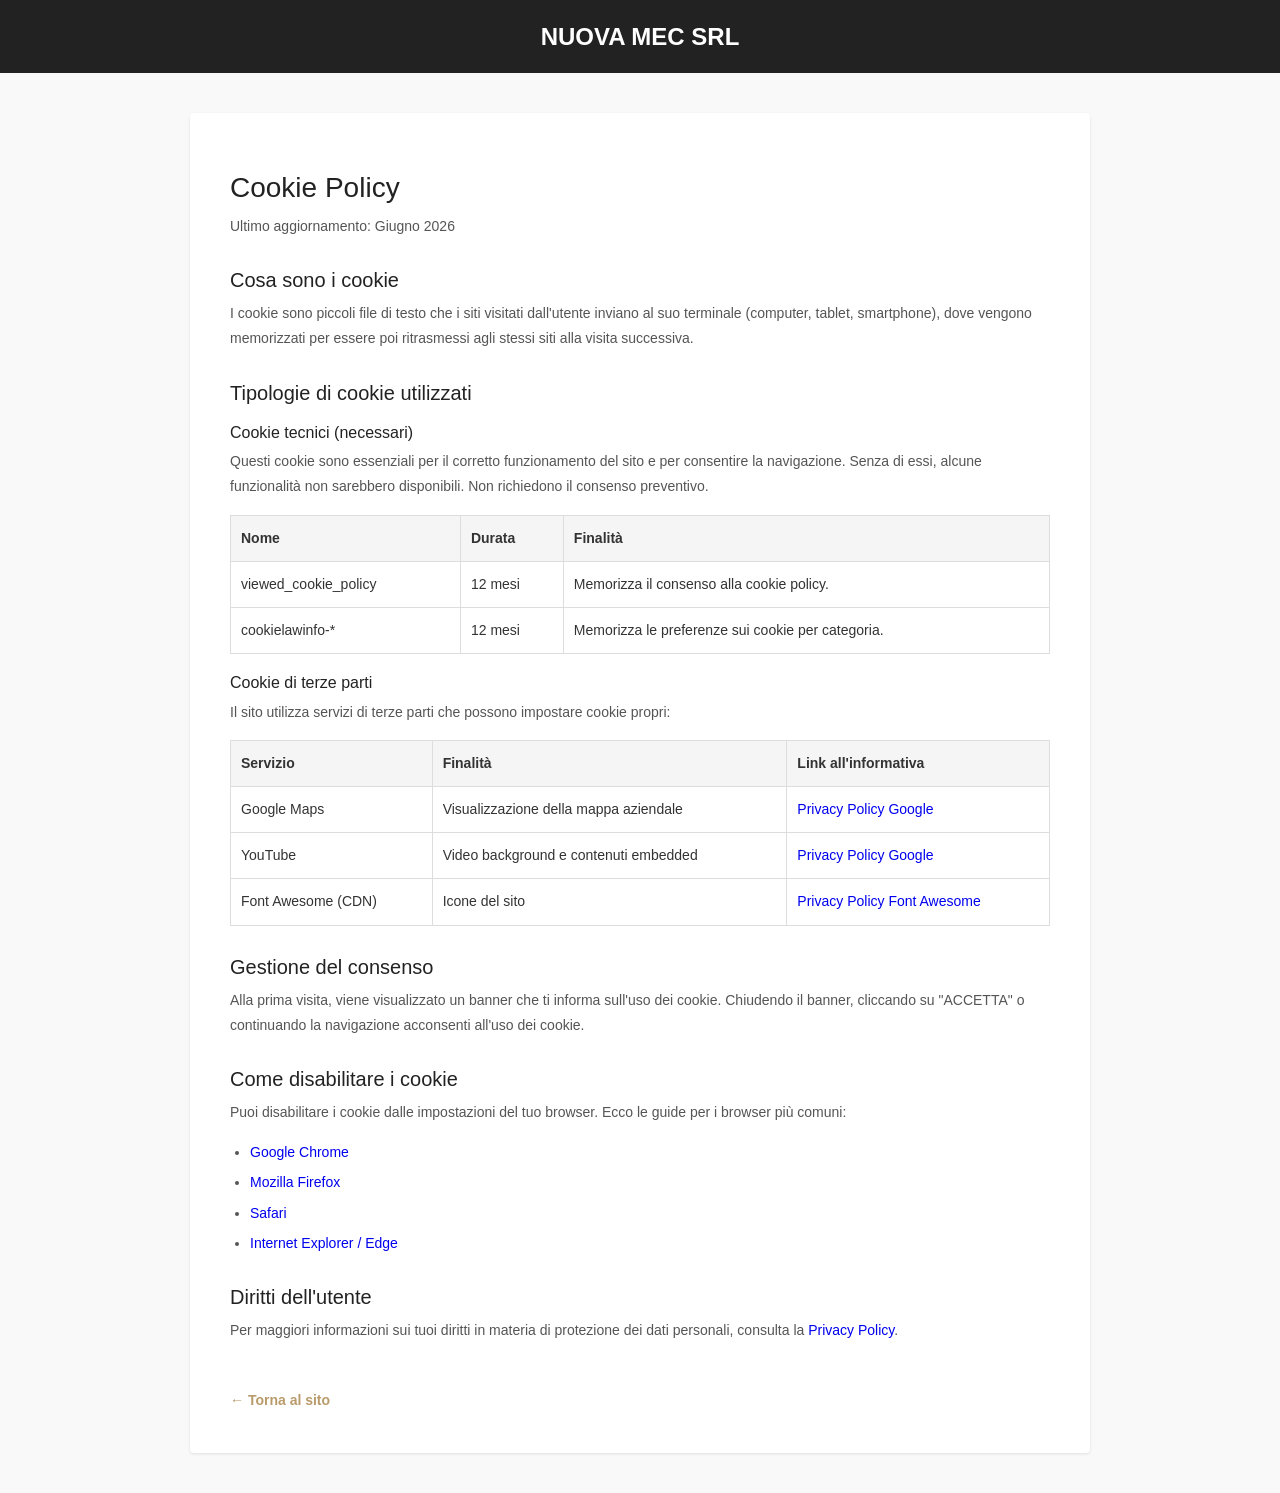
<file: cookie.html>
<!DOCTYPE html>
<html lang="it-IT">
<head>
<meta charset="UTF-8">
<meta name="viewport" content="width=device-width, initial-scale=1">
<title>Cookie Policy – Nuova Mec SRL</title>
<link rel="stylesheet" href="css/style.css" type="text/css" media="all">
<link rel="stylesheet" href="css/font-awesome.css" type="text/css" media="all">
<link rel="stylesheet" href="css/bootstrap.css" type="text/css" media="all">
<style>
  body { font-family: 'Open Sans', sans-serif; color: #333; line-height: 1.8; background: #f9f9f9; margin: 0; padding: 0; }
  .policy-container { max-width: 900px; margin: 40px auto; padding: 40px; background: #fff; border-radius: 4px; box-shadow: 0 1px 3px rgba(0,0,0,0.1); }
  h1 { font-size: 28px; color: #222; margin-bottom: 10px; }
  h2 { font-size: 20px; color: #222; margin-top: 30px; margin-bottom: 10px; }
  h3 { font-size: 16px; color: #222; margin-top: 20px; margin-bottom: 8px; }
  p { margin-bottom: 15px; color: #555; }
  ul { margin-bottom: 15px; padding-left: 20px; }
  ul li { margin-bottom: 5px; color: #555; }
  table { width: 100%; border-collapse: collapse; margin-bottom: 20px; }
  table th, table td { border: 1px solid #ddd; padding: 10px; text-align: left; }
  table th { background: #f5f5f5; font-weight: 600; }
  .back-link { display: inline-block; margin-top: 30px; color: #b99b6b; text-decoration: none; font-weight: 600; }
  .back-link:hover { text-decoration: underline; }
  .header-bar { background: #222; padding: 15px 0; text-align: center; }
  .header-bar a { color: #fff; text-decoration: none; font-size: 24px; font-weight: 700; }
</style>
</head>
<body>

<div class="header-bar">
  <a href="index.html">NUOVA MEC SRL</a>
</div>

<div class="policy-container">

<h1>Cookie Policy</h1>
<p><strong>Ultimo aggiornamento:</strong> Giugno 2026</p>

<h2>Cosa sono i cookie</h2>
<p>I cookie sono piccoli file di testo che i siti visitati dall'utente inviano al suo terminale (computer, tablet, smartphone), dove vengono memorizzati per essere poi ritrasmessi agli stessi siti alla visita successiva.</p>

<h2>Tipologie di cookie utilizzati</h2>

<h3>Cookie tecnici (necessari)</h3>
<p>Questi cookie sono essenziali per il corretto funzionamento del sito e per consentire la navigazione. Senza di essi, alcune funzionalità non sarebbero disponibili. Non richiedono il consenso preventivo.</p>

<table>
  <tr><th>Nome</th><th>Durata</th><th>Finalità</th></tr>
  <tr><td>viewed_cookie_policy</td><td>12 mesi</td><td>Memorizza il consenso alla cookie policy.</td></tr>
  <tr><td>cookielawinfo-*</td><td>12 mesi</td><td>Memorizza le preferenze sui cookie per categoria.</td></tr>
</table>

<h3>Cookie di terze parti</h3>
<p>Il sito utilizza servizi di terze parti che possono impostare cookie propri:</p>

<table>
  <tr><th>Servizio</th><th>Finalità</th><th>Link all'informativa</th></tr>
  <tr><td>Google Maps</td><td>Visualizzazione della mappa aziendale</td><td><a href="https://policies.google.com/privacy" target="_blank" rel="noopener">Privacy Policy Google</a></td></tr>
  <tr><td>YouTube</td><td>Video background e contenuti embedded</td><td><a href="https://policies.google.com/privacy" target="_blank" rel="noopener">Privacy Policy Google</a></td></tr>
  <tr><td>Font Awesome (CDN)</td><td>Icone del sito</td><td><a href="https://fontawesome.com/privacy" target="_blank" rel="noopener">Privacy Policy Font Awesome</a></td></tr>
</table>

<h2>Gestione del consenso</h2>
<p>Alla prima visita, viene visualizzato un banner che ti informa sull'uso dei cookie. Chiudendo il banner, cliccando su "ACCETTA" o continuando la navigazione acconsenti all'uso dei cookie.</p>

<h2>Come disabilitare i cookie</h2>
<p>Puoi disabilitare i cookie dalle impostazioni del tuo browser. Ecco le guide per i browser più comuni:</p>
<ul>
  <li><a href="https://support.google.com/chrome/answer/95647" target="_blank" rel="noopener">Google Chrome</a></li>
  <li><a href="https://support.mozilla.org/it/kb/Attivare%20e%20disattivare%20i%20cookie" target="_blank" rel="noopener">Mozilla Firefox</a></li>
  <li><a href="https://support.apple.com/it-it/HT201265" target="_blank" rel="noopener">Safari</a></li>
  <li><a href="https://support.microsoft.com/it-it/help/17442/windows-internet-explorer-delete-manage-cookies" target="_blank" rel="noopener">Internet Explorer / Edge</a></li>
</ul>

<h2>Diritti dell'utente</h2>
<p>Per maggiori informazioni sui tuoi diritti in materia di protezione dei dati personali, consulta la <a href="privacy.html">Privacy Policy</a>.</p>

<a href="index.html" class="back-link">&larr; Torna al sito</a>

</div>

</body>
</html>
</file>
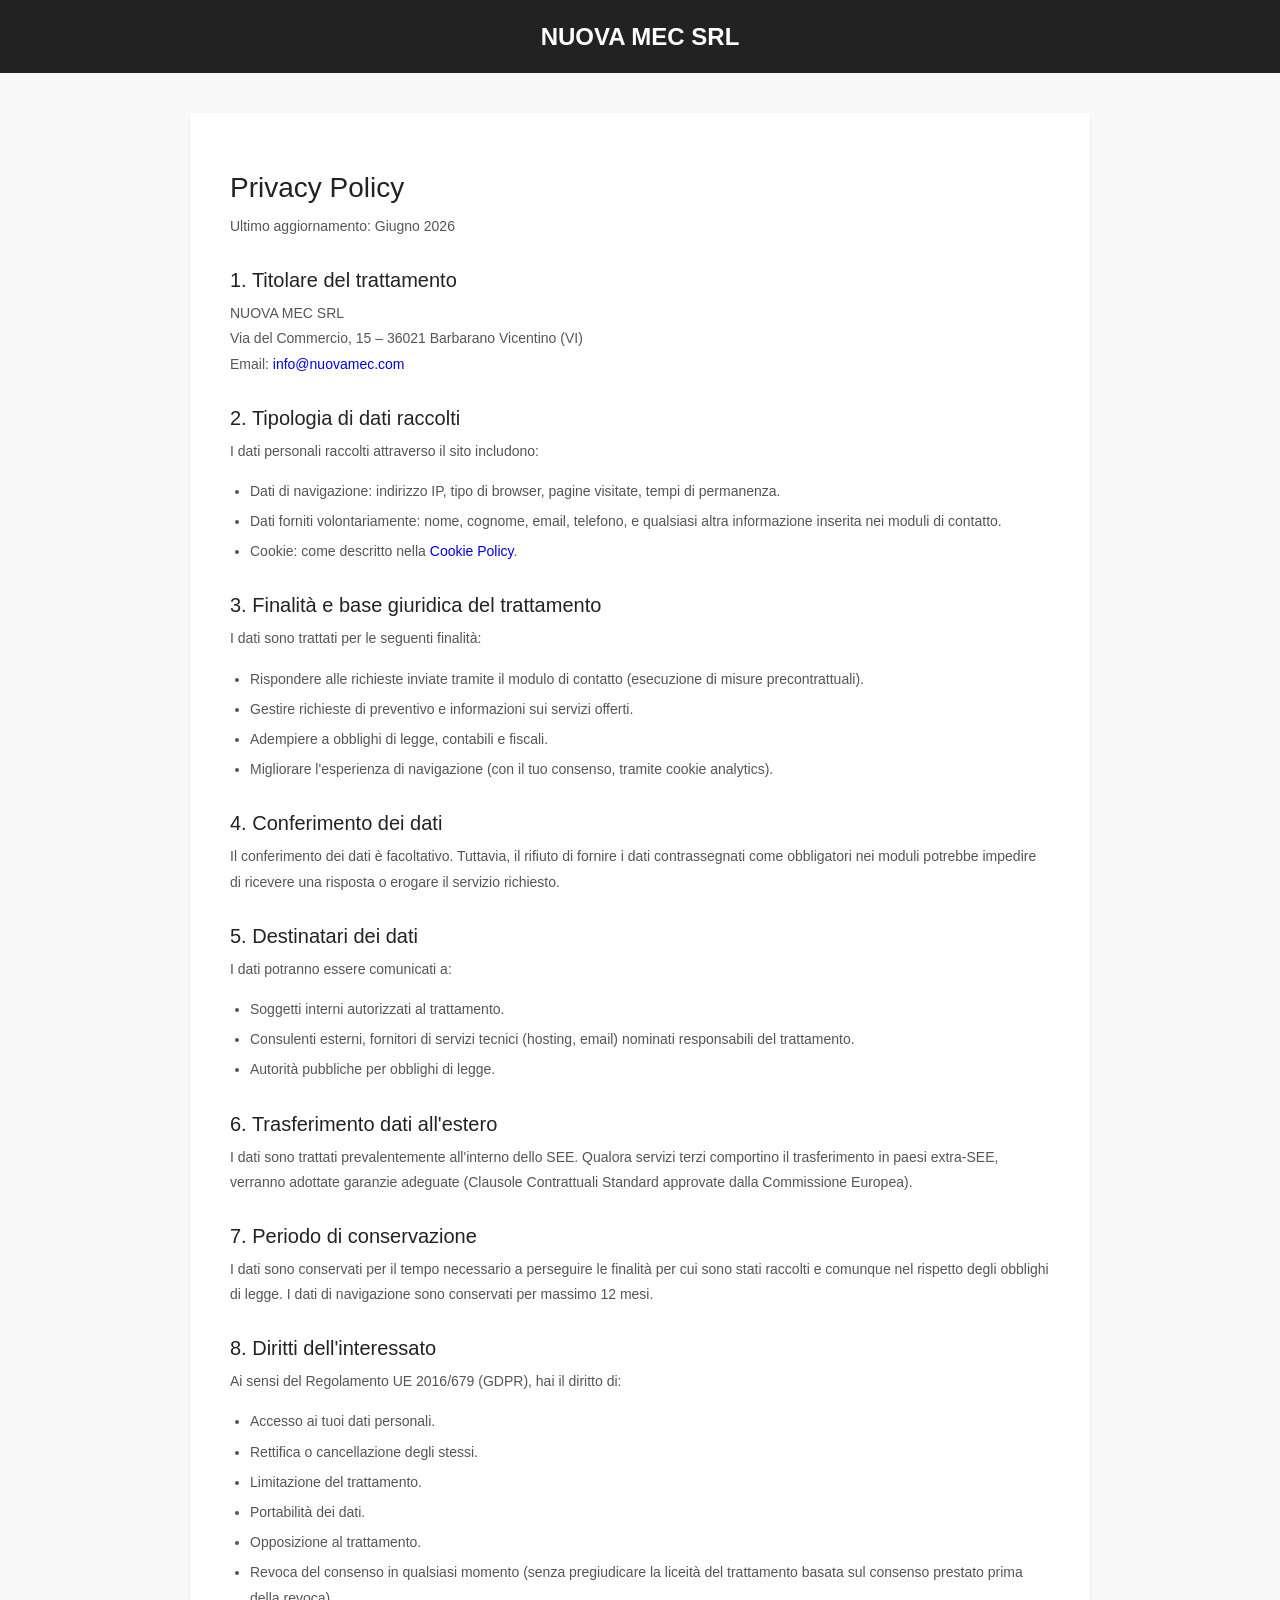
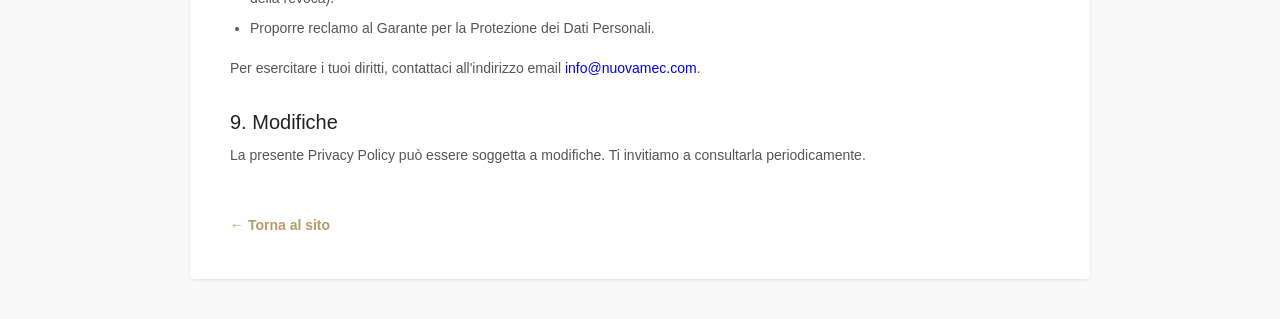
<file: privacy.html>
<!DOCTYPE html>
<html lang="it-IT">
<head>
<meta charset="UTF-8">
<meta name="viewport" content="width=device-width, initial-scale=1">
<title>Privacy Policy – Nuova Mec SRL</title>
<link rel="stylesheet" href="css/style.css" type="text/css" media="all">
<link rel="stylesheet" href="css/font-awesome.css" type="text/css" media="all">
<link rel="stylesheet" href="css/bootstrap.css" type="text/css" media="all">
<style>
  body { font-family: 'Open Sans', sans-serif; color: #333; line-height: 1.8; background: #f9f9f9; margin: 0; padding: 0; }
  .policy-container { max-width: 900px; margin: 40px auto; padding: 40px; background: #fff; border-radius: 4px; box-shadow: 0 1px 3px rgba(0,0,0,0.1); }
  h1 { font-size: 28px; color: #222; margin-bottom: 10px; }
  h2 { font-size: 20px; color: #222; margin-top: 30px; margin-bottom: 10px; }
  p { margin-bottom: 15px; color: #555; }
  ul { margin-bottom: 15px; padding-left: 20px; }
  ul li { margin-bottom: 5px; color: #555; }
  .back-link { display: inline-block; margin-top: 30px; color: #b99b6b; text-decoration: none; font-weight: 600; }
  .back-link:hover { text-decoration: underline; }
  .header-bar { background: #222; padding: 15px 0; text-align: center; }
  .header-bar a { color: #fff; text-decoration: none; font-size: 24px; font-weight: 700; }
</style>
</head>
<body>

<div class="header-bar">
  <a href="index.html">NUOVA MEC SRL</a>
</div>

<div class="policy-container">

<h1>Privacy Policy</h1>
<p><strong>Ultimo aggiornamento:</strong> Giugno 2026</p>

<h2>1. Titolare del trattamento</h2>
<p>NUOVA MEC SRL<br>
Via del Commercio, 15 – 36021 Barbarano Vicentino (VI)<br>
Email: <a href="mailto:info@nuovamec.com">info@nuovamec.com</a></p>

<h2>2. Tipologia di dati raccolti</h2>
<p>I dati personali raccolti attraverso il sito includono:</p>
<ul>
  <li><strong>Dati di navigazione:</strong> indirizzo IP, tipo di browser, pagine visitate, tempi di permanenza.</li>
  <li><strong>Dati forniti volontariamente:</strong> nome, cognome, email, telefono, e qualsiasi altra informazione inserita nei moduli di contatto.</li>
  <li><strong>Cookie:</strong> come descritto nella <a href="cookie.html">Cookie Policy</a>.</li>
</ul>

<h2>3. Finalità e base giuridica del trattamento</h2>
<p>I dati sono trattati per le seguenti finalità:</p>
<ul>
  <li>Rispondere alle richieste inviate tramite il modulo di contatto (esecuzione di misure precontrattuali).</li>
  <li>Gestire richieste di preventivo e informazioni sui servizi offerti.</li>
  <li>Adempiere a obblighi di legge, contabili e fiscali.</li>
  <li>Migliorare l'esperienza di navigazione (con il tuo consenso, tramite cookie analytics).</li>
</ul>

<h2>4. Conferimento dei dati</h2>
<p>Il conferimento dei dati è facoltativo. Tuttavia, il rifiuto di fornire i dati contrassegnati come obbligatori nei moduli potrebbe impedire di ricevere una risposta o erogare il servizio richiesto.</p>

<h2>5. Destinatari dei dati</h2>
<p>I dati potranno essere comunicati a:</p>
<ul>
  <li>Soggetti interni autorizzati al trattamento.</li>
  <li>Consulenti esterni, fornitori di servizi tecnici (hosting, email) nominati responsabili del trattamento.</li>
  <li>Autorità pubbliche per obblighi di legge.</li>
</ul>

<h2>6. Trasferimento dati all'estero</h2>
<p>I dati sono trattati prevalentemente all'interno dello SEE. Qualora servizi terzi comportino il trasferimento in paesi extra-SEE, verranno adottate garanzie adeguate (Clausole Contrattuali Standard approvate dalla Commissione Europea).</p>

<h2>7. Periodo di conservazione</h2>
<p>I dati sono conservati per il tempo necessario a perseguire le finalità per cui sono stati raccolti e comunque nel rispetto degli obblighi di legge. I dati di navigazione sono conservati per massimo 12 mesi.</p>

<h2>8. Diritti dell'interessato</h2>
<p>Ai sensi del Regolamento UE 2016/679 (GDPR), hai il diritto di:</p>
<ul>
  <li>Accesso ai tuoi dati personali.</li>
  <li>Rettifica o cancellazione degli stessi.</li>
  <li>Limitazione del trattamento.</li>
  <li>Portabilità dei dati.</li>
  <li>Opposizione al trattamento.</li>
  <li>Revoca del consenso in qualsiasi momento (senza pregiudicare la liceità del trattamento basata sul consenso prestato prima della revoca).</li>
  <li>Proporre reclamo al Garante per la Protezione dei Dati Personali.</li>
</ul>
<p>Per esercitare i tuoi diritti, contattaci all'indirizzo email <a href="mailto:info@nuovamec.com">info@nuovamec.com</a>.</p>

<h2>9. Modifiche</h2>
<p>La presente Privacy Policy può essere soggetta a modifiche. Ti invitiamo a consultarla periodicamente.</p>

<a href="index.html" class="back-link">&larr; Torna al sito</a>

</div>

</body>
</html>
</file>
<file: css/style.css>
@font-face {
  font-family: 'autofont';
  src:  url('/web/20250415135757im_/https://nuovamec.com/wp-content/plugins/font-icons-loader/fonts/autofont/fonts/autofont.eot?bpq9wd');
  src:  url('/web/20250415135757im_/https://nuovamec.com/wp-content/plugins/font-icons-loader/fonts/autofont/fonts/autofont.eot?bpq9wd#iefix') format('embedded-opentype'),
    url('/web/20250415135757im_/https://nuovamec.com/wp-content/plugins/font-icons-loader/fonts/autofont/fonts/autofont.ttf?bpq9wd') format('truetype'),
    url('/web/20250415135757im_/https://nuovamec.com/wp-content/plugins/font-icons-loader/fonts/autofont/fonts/autofont.woff?bpq9wd') format('woff'),
    url('/web/20250415135757im_/https://nuovamec.com/wp-content/plugins/font-icons-loader/fonts/autofont/fonts/autofont.svg?bpq9wd#autofont') format('svg');
  font-weight: normal;
  font-style: normal;
}

[class^="autofont-"], [class*=" autofont-"] {
  /* use !important to prevent issues with browser extensions that change fonts */
  font-family: 'autofont' !important;
  speak: none;
  font-style: normal;
  font-weight: normal;
  font-variant: normal;
  text-transform: none;
  line-height: 1;

  /* Better Font Rendering =========== */
  -webkit-font-smoothing: antialiased;
  -moz-osx-font-smoothing: grayscale;
}

.autofont-charter:before {
  content: "\e900";
}
.autofont-timing-belt:before {
  content: "\e901";
}
.autofont-suspension:before {
  content: "\e902";
}
.autofont-steering-wheel-2:before {
  content: "\e903";
}
.autofont-spark-plug:before {
  content: "\e904";
}
.autofont-lamp:before {
  content: "\e905";
}
.autofont-generator:before {
  content: "\e906";
}
.autofont-filter-1:before {
  content: "\e907";
}
.autofont-clutch:before {
  content: "\e908";
}
.autofont-disc-brake-1:before {
  content: "\e909";
}
.autofont-windshield:before {
  content: "\e90a";
}
.autofont-wheel:before {
  content: "\e90b";
}
.autofont-warning:before {
  content: "\e90c";
}
.autofont-toolbox-1:before {
  content: "\e90d";
}
.autofont-toolbox:before {
  content: "\e90e";
}
.autofont-stop:before {
  content: "\e90f";
}
.autofont-steering-wheel-1:before {
  content: "\e910";
}
.autofont-speed-limit-4:before {
  content: "\e911";
}
.autofont-speed-limit-3:before {
  content: "\e912";
}
.autofont-speed-limit-2:before {
  content: "\e913";
}
.autofont-speed-limit-1:before {
  content: "\e914";
}
.autofont-speed-limit:before {
  content: "\e915";
}
.autofont-gearbox-5:before {
  content: "\e916";
}
.autofont-gearbox-4:before {
  content: "\e917";
}
.autofont-repair-1:before {
  content: "\e918";
}
.autofont-repair:before {
  content: "\e919";
}
.autofont-yield:before {
  content: "\e91a";
}
.autofont-filter:before {
  content: "\e91b";
}
.autofont-oil:before {
  content: "\e91c";
}
.autofont-wrench-3:before {
  content: "\e91d";
}
.autofont-wrench-2:before {
  content: "\e91e";
}
.autofont-wrench-1:before {
  content: "\e91f";
}
.autofont-traffic-light:before {
  content: "\e920";
}
.autofont-highway:before {
  content: "\e921";
}
.autofont-hammer-4:before {
  content: "\e922";
}
.autofont-hammer-3:before {
  content: "\e923";
}
.autofont-go:before {
  content: "\e924";
}
.autofont-gearbox-3:before {
  content: "\e925";
}
.autofont-gearbox-2:before {
  content: "\e926";
}
.autofont-pharmacy:before {
  content: "\e927";
}
.autofont-dashboard-1:before {
  content: "\e928";
}
.autofont-car-wash:before {
  content: "\e929";
}
.autofont-gearbox-1:before {
  content: "\e92a";
}
.autofont-car-door-1:before {
  content: "\e92b";
}
.autofont-dashboard:before {
  content: "\e92c";
}
.autofont-battery-2:before {
  content: "\e92d";
}
.autofont-air-conditioner-1:before {
  content: "\e92e";
}
.autofont-battery-1:before {
  content: "\e92f";
}
.autofont-garage-1:before {
  content: "\e930";
}
.autofont-air-conditioner:before {
  content: "\e931";
}
.autofont-radiator:before {
  content: "\e932";
}
.autofont-air-freshener:before {
  content: "\e933";
}
.autofont-jerrycan:before {
  content: "\e934";
}
.autofont-brake-disc:before {
  content: "\e935";
}
.autofont-parking:before {
  content: "\e936";
}
.autofont-gearbox:before {
  content: "\e937";
}
.autofont-car-door:before {
  content: "\e938";
}
.autofont-steering-wheel:before {
  content: "\e939";
}
.autofont-battery:before {
  content: "\e93a";
}
.autofont-truck-3:before {
  content: "\e93b";
}
.autofont-monster-truck:before {
  content: "\e93c";
}
.autofont-motorcycle:before {
  content: "\e93d";
}
.autofont-gloves:before {
  content: "\e93e";
}
.autofont-helmet-2:before {
  content: "\e93f";
}
.autofont-quad-1:before {
  content: "\e940";
}
.autofont-helmet-1:before {
  content: "\e941";
}
.autofont-helmet:before {
  content: "\e942";
}
.autofont-fuel-3:before {
  content: "\e943";
}
.autofont-fuel-2:before {
  content: "\e944";
}
.autofont-tool:before {
  content: "\e945";
}
.autofont-transport-3:before {
  content: "\e946";
}
.autofont-rim:before {
  content: "\e947";
}
.autofont-disc-brake:before {
  content: "\e948";
}
.autofont-transport-2:before {
  content: "\e949";
}
.autofont-danger-8:before {
  content: "\e94a";
}
.autofont-power:before {
  content: "\e94b";
}
.autofont-tools-2:before {
  content: "\e94c";
}
.autofont-speedometer-1:before {
  content: "\e94d";
}
.autofont-speedometer:before {
  content: "\e94e";
}
.autofont-signaling-4:before {
  content: "\e94f";
}
.autofont-signaling-3:before {
  content: "\e950";
}
.autofont-signaling-2:before {
  content: "\e951";
}
.autofont-signaling-1:before {
  content: "\e952";
}
.autofont-signaling:before {
  content: "\e953";
}
.autofont-caution-1:before {
  content: "\e954";
}
.autofont-caution:before {
  content: "\e955";
}
.autofont-vehicle-3:before {
  content: "\e956";
}
.autofont-danger-7:before {
  content: "\e957";
}
.autofont-business:before {
  content: "\e958";
}
.autofont-construction-1:before {
  content: "\e959";
}
.autofont-screwdriver-1:before {
  content: "\e95a";
}
.autofont-screwdriver:before {
  content: "\e95b";
}
.autofont-danger-6:before {
  content: "\e95c";
}
.autofont-signs-2:before {
  content: "\e95d";
}
.autofont-danger-5:before {
  content: "\e95e";
}
.autofont-danger-4:before {
  content: "\e95f";
}
.autofont-danger-3:before {
  content: "\e960";
}
.autofont-danger-2:before {
  content: "\e961";
}
.autofont-construction:before {
  content: "\e962";
}
.autofont-transportation:before {
  content: "\e963";
}
.autofont-pickup:before {
  content: "\e964";
}
.autofont-paint:before {
  content: "\e965";
}
.autofont-arrow:before {
  content: "\e966";
}
.autofont-one-way:before {
  content: "\e967";
}
.autofont-danger-1:before {
  content: "\e968";
}
.autofont-road:before {
  content: "\e969";
}
.autofont-signs-1:before {
  content: "\e96a";
}
.autofont-mark:before {
  content: "\e96b";
}
.autofont-clove:before {
  content: "\e96c";
}
.autofont-wrench:before {
  content: "\e96d";
}
.autofont-mechanics:before {
  content: "\e96e";
}
.autofont-lock:before {
  content: "\e96f";
}
.autofont-ice:before {
  content: "\e970";
}
.autofont-medical:before {
  content: "\e971";
}
.autofont-technology-1:before {
  content: "\e972";
}
.autofont-car-28:before {
  content: "\e973";
}
.autofont-hammer-1:before {
  content: "\e974";
}
.autofont-hammer:before {
  content: "\e975";
}
.autofont-gasoline:before {
  content: "\e976";
}
.autofont-vehicle-2:before {
  content: "\e977";
}
.autofont-vehicle-1:before {
  content: "\e978";
}
.autofont-fuel-1:before {
  content: "\e979";
}
.autofont-light-1:before {
  content: "\e97a";
}
.autofont-filters:before {
  content: "\e97b";
}
.autofont-technology:before {
  content: "\e97c";
}
.autofont-arrows:before {
  content: "\e97d";
}
.autofont-tools-1:before {
  content: "\e97e";
}
.autofont-fuel:before {
  content: "\e97f";
}
.autofont-kitchen-utensils:before {
  content: "\e980";
}
.autofont-signs:before {
  content: "\e981";
}
.autofont-transport-1:before {
  content: "\e982";
}
.autofont-transport:before {
  content: "\e983";
}
.autofont-light:before {
  content: "\e984";
}
.autofont-vehicle:before {
  content: "\e985";
}
.autofont-garage:before {
  content: "\e986";
}
.autofont-car-27:before {
  content: "\e987";
}
.autofont-tools:before {
  content: "\e988";
}
.autofont-danger:before {
  content: "\e989";
}
.autofont-horn:before {
  content: "\e98a";
}
.autofont-van-1:before {
  content: "\e98b";
}
.autofont-car-26:before {
  content: "\e98c";
}
.autofont-car-25:before {
  content: "\e98d";
}
.autofont-car-24:before {
  content: "\e98e";
}
.autofont-car-23:before {
  content: "\e98f";
}
.autofont-car-22:before {
  content: "\e990";
}
.autofont-car-21:before {
  content: "\e991";
}
.autofont-car-20:before {
  content: "\e992";
}
.autofont-car-19:before {
  content: "\e993";
}
.autofont-car-18:before {
  content: "\e994";
}
.autofont-car-17:before {
  content: "\e995";
}
.autofont-car-16:before {
  content: "\e996";
}
.autofont-car-15:before {
  content: "\e997";
}
.autofont-car-14:before {
  content: "\e998";
}
.autofont-car-13:before {
  content: "\e999";
}
.autofont-car-12:before {
  content: "\e99a";
}
.autofont-car-11:before {
  content: "\e99b";
}
.autofont-car-10:before {
  content: "\e99c";
}
.autofont-car-9:before {
  content: "\e99d";
}
.autofont-formula-1:before {
  content: "\e99e";
}
.autofont-car-8:before {
  content: "\e99f";
}
.autofont-car-7:before {
  content: "\e9a0";
}
.autofont-car-6:before {
  content: "\e9a1";
}
.autofont-buggy:before {
  content: "\e9a2";
}
.autofont-race-car:before {
  content: "\e9a3";
}
.autofont-cars:before {
  content: "\e9a4";
}
.autofont-car-5:before {
  content: "\e9a5";
}
.autofont-car-4:before {
  content: "\e9a6";
}
.autofont-mustang:before {
  content: "\e9a7";
}
.autofont-car-3:before {
  content: "\e9a8";
}
.autofont-skateboard:before {
  content: "\e9a9";
}
.autofont-quad:before {
  content: "\e9aa";
}
.autofont-golf-cart:before {
  content: "\e9ab";
}
.autofont-sailing-ship:before {
  content: "\e9ac";
}
.autofont-tanker-truck:before {
  content: "\e9ad";
}
.autofont-tandem:before {
  content: "\e9ae";
}
.autofont-van:before {
  content: "\e9af";
}
.autofont-car-2:before {
  content: "\e9b0";
}
.autofont-car-1:before {
  content: "\e9b1";
}
.autofont-crane:before {
  content: "\e9b2";
}
.autofont-taxi:before {
  content: "\e9b3";
}
.autofont-airplane-1:before {
  content: "\e9b4";
}
.autofont-trailer:before {
  content: "\e9b5";
}
.autofont-truck-2:before {
  content: "\e9b6";
}
.autofont-dump-truck:before {
  content: "\e9b7";
}
.autofont-segway:before {
  content: "\e9b8";
}
.autofont-airplane:before {
  content: "\e9b9";
}
.autofont-helicopter:before {
  content: "\e9ba";
}
.autofont-bus:before {
  content: "\e9bb";
}
.autofont-jet-ski:before {
  content: "\e9bc";
}
.autofont-caravan:before {
  content: "\e9bd";
}
.autofont-ambulance:before {
  content: "\e9be";
}
.autofont-ship:before {
  content: "\e9bf";
}
.autofont-volkswagen:before {
  content: "\e9c0";
}
.autofont-motocross:before {
  content: "\e9c1";
}
.autofont-limousine:before {
  content: "\e9c2";
}
.autofont-truck-1:before {
  content: "\e9c3";
}
.autofont-porsche:before {
  content: "\e9c4";
}
.autofont-car:before {
  content: "\e9c5";
}
.autofont-truck:before {
  content: "\e9c6";
}
.autofont-amphibian-car:before {
  content: "\e9c7";
}
.autofont-hammer-2:before {
  content: "\e9c8";
}

/*
     FILE ARCHIVED ON 13:57:57 Apr 15, 2025 AND RETRIEVED FROM THE
     INTERNET ARCHIVE ON 07:20:42 Jun 24, 2026.
     JAVASCRIPT APPENDED BY WAYBACK MACHINE, COPYRIGHT INTERNET ARCHIVE.

     ALL OTHER CONTENT MAY ALSO BE PROTECTED BY COPYRIGHT (17 U.S.C.
     SECTION 108(a)(3)).
*/
/*
playback timings (ms):
  capture_cache.get: 0.662
  captures_list: 1.909
  exclusion.robots: 0.102
  exclusion.robots.policy: 0.091
  esindex: 0.015
  cdx.remote: 44.47
  LoadShardBlock: 325.483 (3)
  PetaboxLoader3.datanode: 225.621 (4)
  load_resource: 209.739
  PetaboxLoader3.resolve: 159.754
*/
</file>
